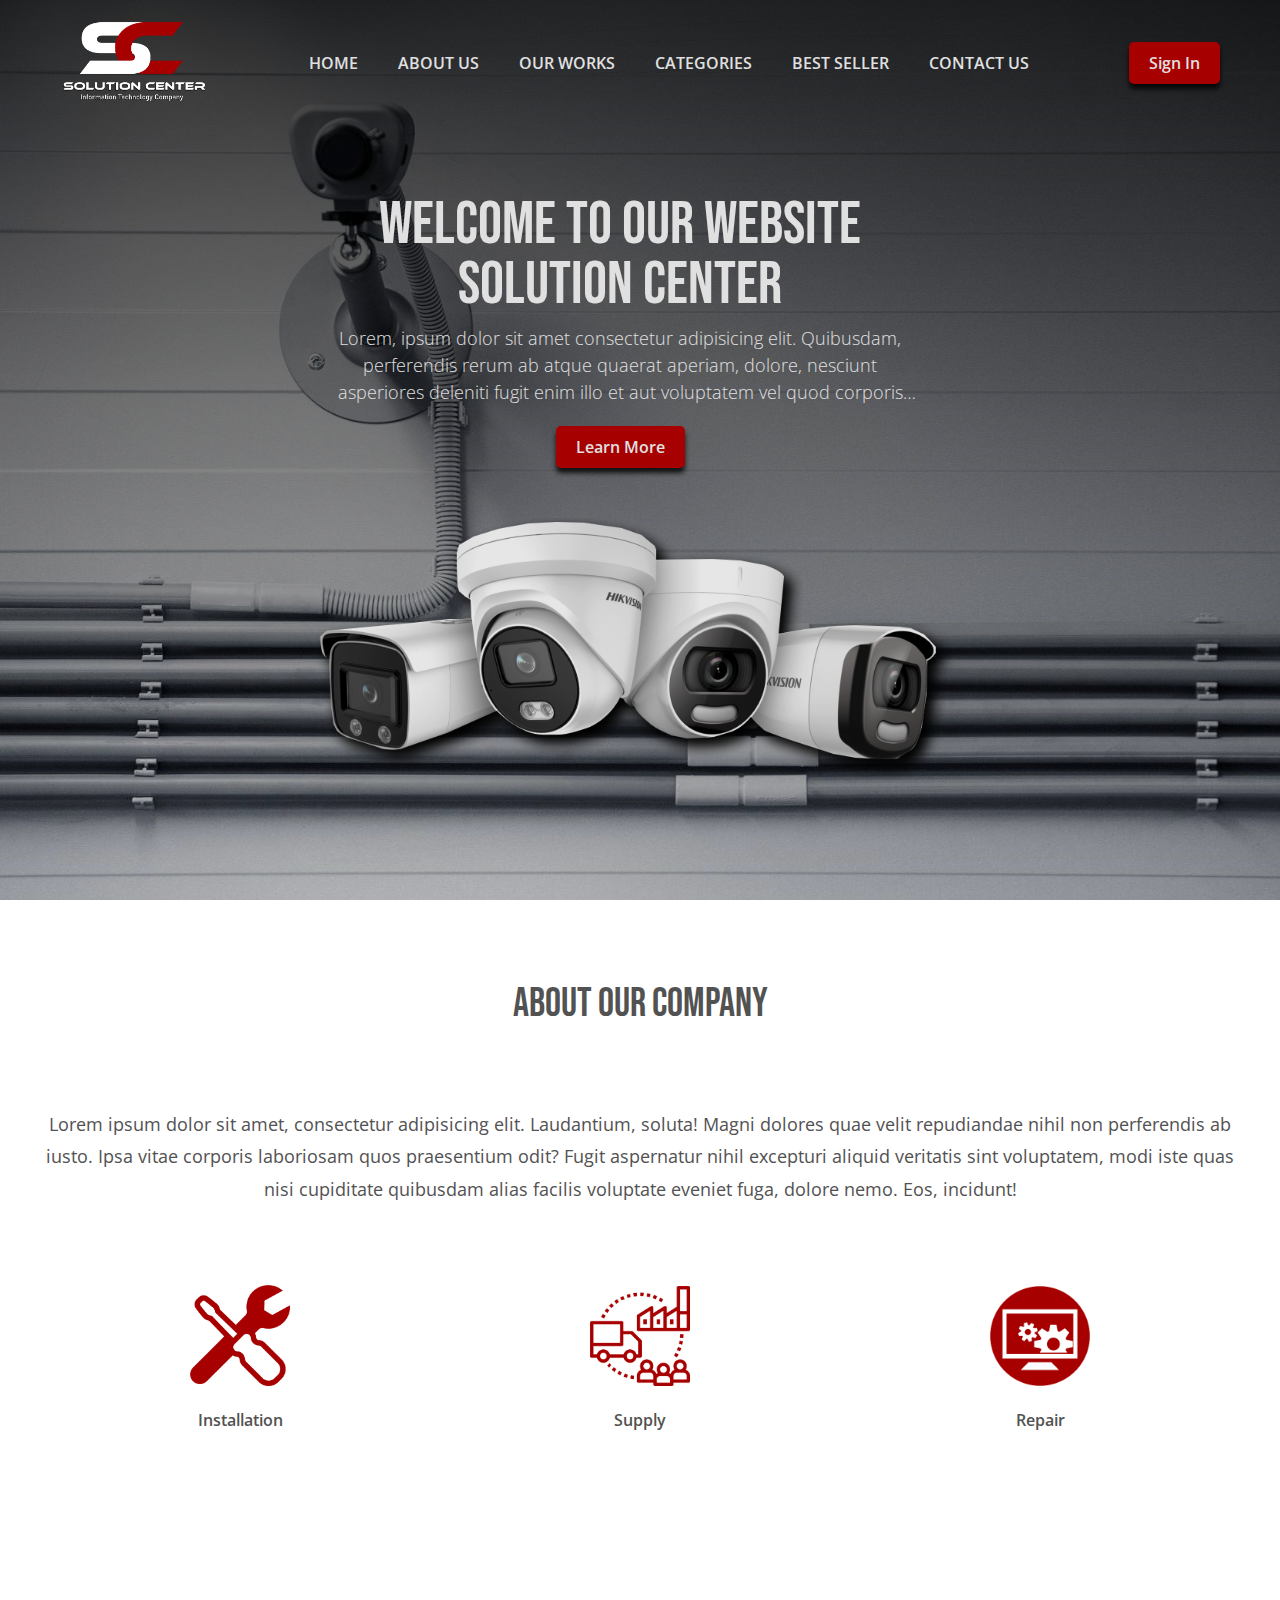
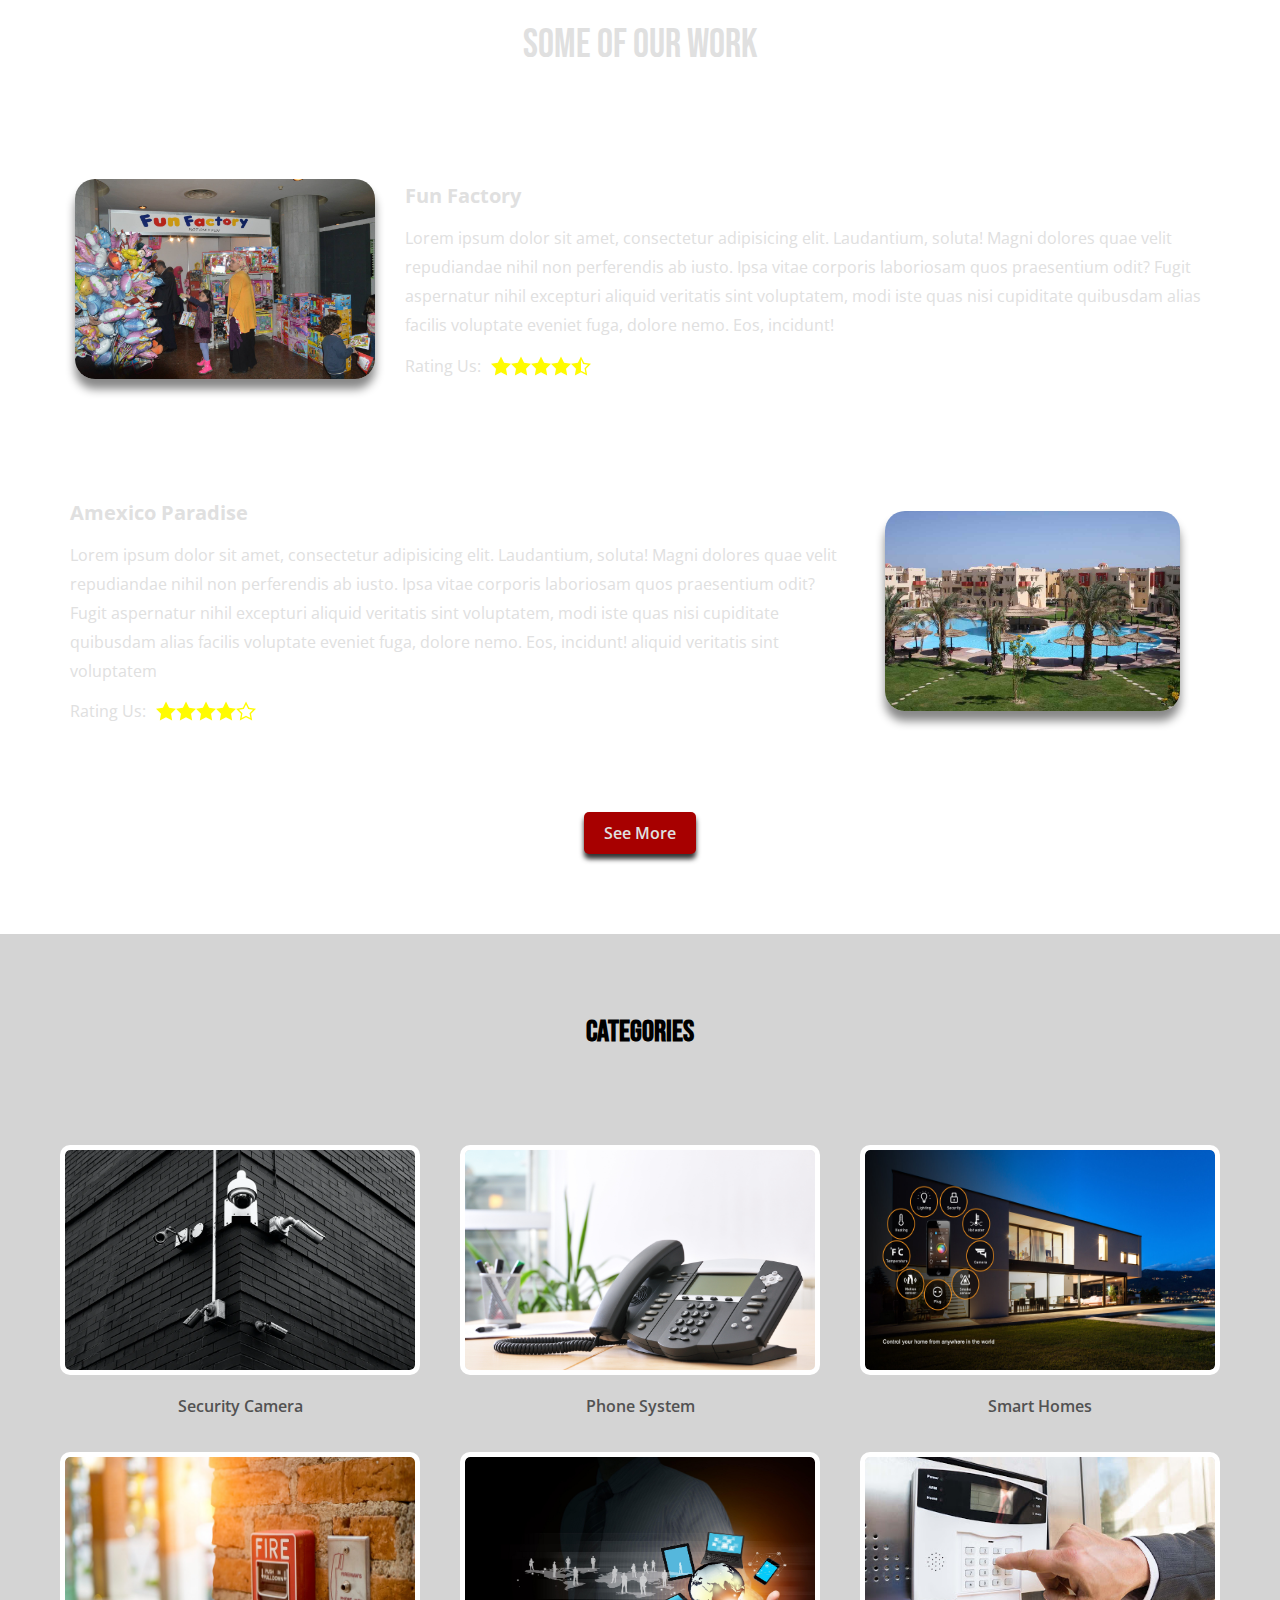
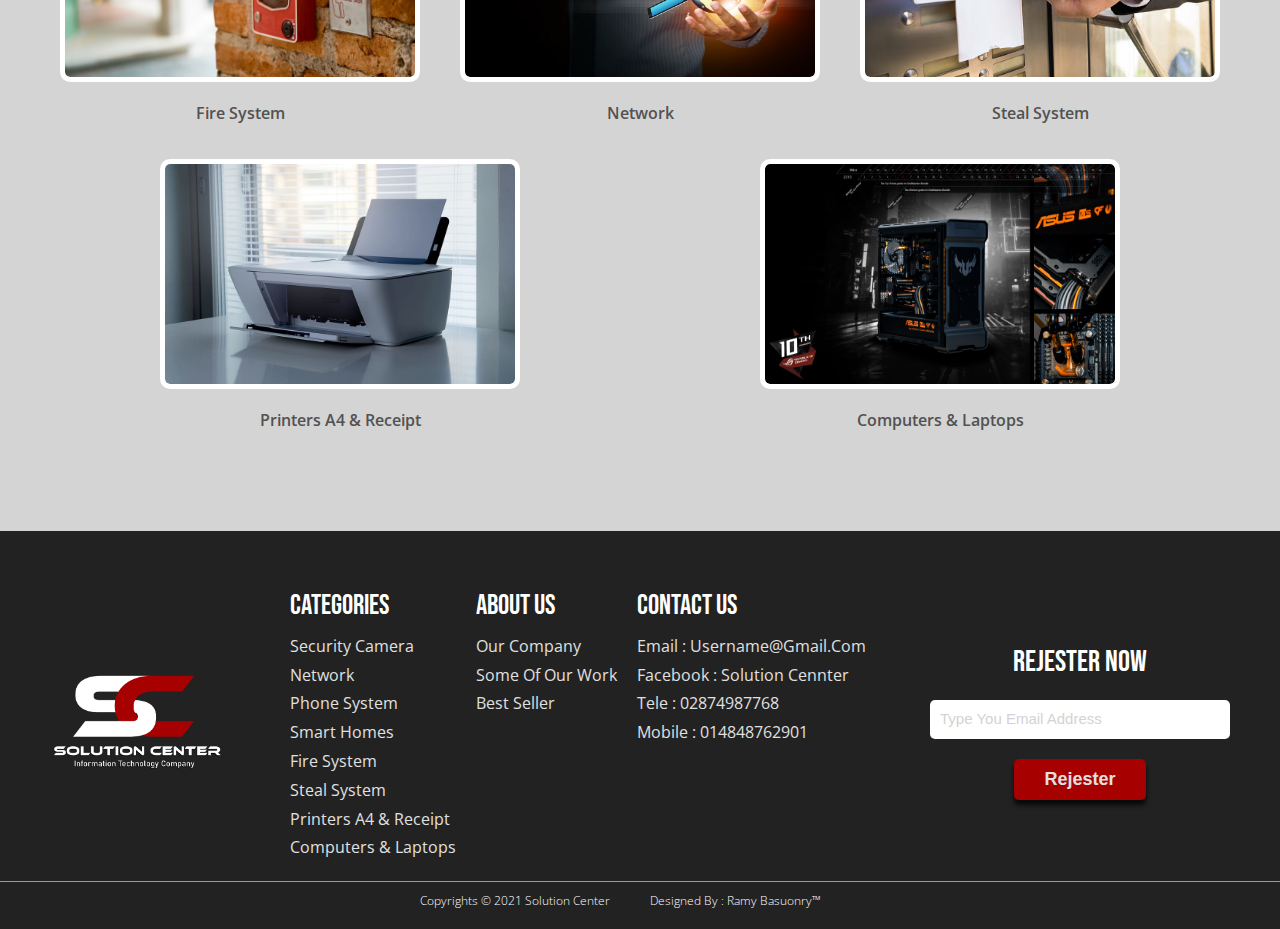
<file: index.html>
<!DOCTYPE html>
<html lang="en">
  <head>
    <meta charset="UTF-8" />
    <meta http-equiv="X-UA-Compatible" content="IE=edge" />
    <meta name="description" content="Information Technology Company" />
    <meta name="viewport" content="width=device-width, initial-scale=1.0" />
    <link rel="icon" href="./img/logo.png" />
    <title>Solution Center | Information Technology Company</title>
    <link
      rel="stylesheet"
      href="https://cdnjs.cloudflare.com/ajax/libs/font-awesome/5.15.3/css/all.min.css"
    />
    <link
      href="https://fonts.googleapis.com/css2?family=Open+Sans:wght@300;400;600&display=swap"
      rel="stylesheet"
    />
    <link
      href="https://fonts.googleapis.com/css2?family=Bebas+Neue&display=swap"
      rel="stylesheet"
    />
    <link rel="stylesheet" href="./css/main.css" />
  </head>
  <body>
    <header class="header" id="header">
      <div class="header__container">
        <div class="header__bars">
          <i class="fas fa-bars nav-icon"></i>
        </div>
        <div class="header__logo">
          <img src="./img/logo.png" alt="logo" />
        </div>
        <nav class="nav">
          <ul class="nav__list">
            <li class="nav__item">
              <a class="nav__link" href="#header">home</a>
            </li>
            <li class="nav__item">
              <a class="nav__link" href="#about">about us</a>
            </li>
            <li class="nav__item">
              <a class="nav__link" href="#our-works">our works</a>
            </li>
            <li class="nav__item">
              <a class="nav__link" href="#categories">categories</a>
            </li>
            <li class="nav__item">
              <a class="nav__link" href="#footer">best seller</a>
            </li>
            <li class="nav__item">
              <a class="nav__link" href="#footer">contact us</a>
            </li>
          </ul>
        </nav>
        <a class="btn signin" href="#">sign in</a>
      </div>
      <div class="greating">
        <div class="greating__message">
          <h2>
            Welcome to our website<br />
            solution center
          </h2>
          <p>
            Lorem, ipsum dolor sit amet consectetur adipisicing elit. Quibusdam,
            perferendis rerum ab atque quaerat aperiam, dolore, nesciunt
            asperiores deleniti fugit enim illo et aut voluptatem vel quod
            corporis totam veritatis!
          </p>
          <a href="#about" class="btn greating__btn">learn More</a>
        </div>
        <img
          src="./img/top-header-brand.png"
          class="greating__img"
          alt="brand"
        />
      </div>
    </header>

    <section class="about" id="about">
      <h2 class="about__title omg">about our company</h2>
      <p class="about__paragraph">
        Lorem ipsum dolor sit amet, consectetur adipisicing elit. Laudantium,
        soluta! Magni dolores quae velit repudiandae nihil non perferendis ab
        iusto. Ipsa vitae corporis laboriosam quos praesentium odit? Fugit
        aspernatur nihil excepturi aliquid veritatis sint voluptatem, modi iste
        quas nisi cupiditate quibusdam alias facilis voluptate eveniet fuga,
        dolore nemo. Eos, incidunt!
      </p>
      <div class="our-services">
        <div class="service-box">
          <img
            src="./img/services/installtion.png"
            class="service-box__img"
            alt="installation"
          />
          <h4 class="service-box__title">installation</h4>
        </div>
        <div class="supply service-box">
          <img
            src="./img/services/supply.png"
            class="service-box__img"
            alt="supply"
          />
          <h4 class="service-box__title">supply</h4>
        </div>
        <div class="repair service-box">
          <img
            src="./img/services/repair.png"
            class="service-box__img"
            alt="repair"
          />
          <h4 class="service-box__title">repair</h4>
        </div>
      </div>
    </section>

    <section class="our-works" id="our-works">
      <h2 class="our-works__title">some of our work</h2>

      <div class="project">
        <img
          src="./img/projects/project-1.jpg"
          class="project__img"
          alt="project-1"
        />
        <div class="project__info">
          <h3 class="project__title">fun factory</h3>
          <p class="project__paragraph">
            Lorem ipsum dolor sit amet, consectetur adipisicing elit.
            Laudantium, soluta! Magni dolores quae velit repudiandae nihil non
            perferendis ab iusto. Ipsa vitae corporis laboriosam quos
            praesentium odit? Fugit aspernatur nihil excepturi aliquid veritatis
            sint voluptatem, modi iste quas nisi cupiditate quibusdam alias
            facilis voluptate eveniet fuga, dolore nemo. Eos, incidunt!
          </p>
          <div class="rating">
            <span class="rating__rate">Rating Us:</span>
            <svg class="rating__icon">
              <use xlink:href="img/svg/sprite.svg#icon-star-full"></use>
            </svg>
            <svg class="rating__icon">
              <use xlink:href="img/svg/sprite.svg#icon-star-full"></use>
            </svg>
            <svg class="rating__icon">
              <use xlink:href="img/svg/sprite.svg#icon-star-full"></use>
            </svg>
            <svg class="rating__icon">
              <use xlink:href="img/svg/sprite.svg#icon-star-full"></use>
            </svg>
            <svg class="rating__icon">
              <use xlink:href="img/svg/sprite.svg#icon-star-half"></use>
            </svg>
          </div>
        </div>
      </div>

      <div class="project project--2">
        <div class="project__info">
          <h3 class="project__title">amexico paradise</h3>
          <p class="project__paragraph">
            Lorem ipsum dolor sit amet, consectetur adipisicing elit.
            Laudantium, soluta! Magni dolores quae velit repudiandae nihil non
            perferendis ab iusto. Ipsa vitae corporis laboriosam quos
            praesentium odit? Fugit aspernatur nihil excepturi aliquid veritatis
            sint voluptatem, modi iste quas nisi cupiditate quibusdam alias
            facilis voluptate eveniet fuga, dolore nemo. Eos, incidunt! aliquid
            veritatis sint voluptatem
          </p>
          <div class="rating">
            <span class="rating__rate">Rating Us:</span>
            <svg class="rating__icon">
              <use xlink:href="img/svg/sprite.svg#icon-star-full"></use>
            </svg>
            <svg class="rating__icon">
              <use xlink:href="img/svg/sprite.svg#icon-star-full"></use>
            </svg>
            <svg class="rating__icon">
              <use xlink:href="img/svg/sprite.svg#icon-star-full"></use>
            </svg>
            <svg class="rating__icon">
              <use xlink:href="img/svg/sprite.svg#icon-star-full"></use>
            </svg>
            <svg class="rating__icon">
              <use xlink:href="img/svg/sprite.svg#icon-star-empty"></use>
            </svg>
          </div>
        </div>
        <img
          src="./img/projects/project-2.JPG"
          class="project__img project__img--2"
          alt="project-2"
        />
      </div>

      <div class="project hide-project hidden">
        <img
          src="./img/projects/project-3.jpg"
          class="project__img"
          alt="project-3"
        />
        <div class="project__info">
          <h3 class="project__title">Hayper Al Sharkaya</h3>
          <p class="project__paragraph">
            Lorem ipsum dolor sit amet, consectetur adipisicing elit.
            Laudantium, soluta! Magni dolores quae velit repudiandae nihil non
            perferendis ab iusto. Ipsa vitae corporis laboriosam quos
            praesentium odit? Fugit aspernatur nihil excepturi aliquid veritatis
            sint voluptatem, modi iste quas nisi cupiditate quibusdam alias
            facilis voluptate eveniet fuga, dolore nemo. Eos, incidunt!
          </p>
          <div class="rating">
            <span class="rating__rate">Rating Us:</span>
            <svg class="rating__icon">
              <use xlink:href="img/svg/sprite.svg#icon-star-full"></use>
            </svg>
            <svg class="rating__icon">
              <use xlink:href="img/svg/sprite.svg#icon-star-full"></use>
            </svg>
            <svg class="rating__icon">
              <use xlink:href="img/svg/sprite.svg#icon-star-full"></use>
            </svg>
            <svg class="rating__icon">
              <use xlink:href="img/svg/sprite.svg#icon-star-full"></use>
            </svg>
            <svg class="rating__icon">
              <use xlink:href="img/svg/sprite.svg#icon-star-half"></use>
            </svg>
          </div>
        </div>
      </div>

      <div class="project project--2 hide-project hidden">
        <div class="project__info">
          <h3 class="project__title">Abdel Maksoud Pharmacy</h3>
          <p class="project__paragraph">
            Lorem ipsum dolor sit amet, consectetur adipisicing elit.
            Laudantium, soluta! Magni dolores quae velit repudiandae nihil non
            perferendis ab iusto. Ipsa vitae corporis laboriosam quos
            praesentium odit? Fugit aspernatur nihil excepturi aliquid veritatis
            sint voluptatem, modi iste quas nisi cupiditate quibusdam alias
            facilis voluptate eveniet fuga, dolore nemo. Eos, incidunt! aliquid
            veritatis sint voluptatem
          </p>
          <div class="rating">
            <span class="rating__rate">Rating Us:</span>
            <svg class="rating__icon">
              <use xlink:href="img/svg/sprite.svg#icon-star-full"></use>
            </svg>
            <svg class="rating__icon">
              <use xlink:href="img/svg/sprite.svg#icon-star-full"></use>
            </svg>
            <svg class="rating__icon">
              <use xlink:href="img/svg/sprite.svg#icon-star-full"></use>
            </svg>
            <svg class="rating__icon">
              <use xlink:href="img/svg/sprite.svg#icon-star-full"></use>
            </svg>
            <svg class="rating__icon">
              <use xlink:href="img/svg/sprite.svg#icon-star-empty"></use>
            </svg>
          </div>
        </div>

        <img
          src="./img/projects/project-4.jpg"
          class="project__img project__img--2"
          alt="project-4"
        />
      </div>

      <div class="project__btn">
        <a href="#" class="btn project__btn--hover">see more</a>
      </div>
    </section>

    <section class="categories" id="categories">
      <h2 class="categories__title">categories</h2>
      <div class="categories__container">
        <div class="categories__box">
          <img
            src="./img/categories/security-camera.webp"
            alt="security-camera"
            class="categories__img"
          />
          <a href="#" class="categories__label">security camera</a>
        </div>

        <div class="categories__box">
          <img
            src="./img/categories/phone-system.jpg"
            alt="phone-system"
            class="categories__img"
          />
          <a href="#" class="categories__label">phone system</a>
        </div>

        <div class="categories__box">
          <img
            src="./img/categories/smart-home.jpg"
            alt="smart-home"
            class="categories__img"
          />
          <a href="#" class="categories__label">smart homes</a>
        </div>

        <div class="categories__box">
          <img
            src="./img/categories/fire-system.jpg"
            alt="fire-system"
            class="categories__img"
          />
          <a href="#" class="categories__label">fire system</a>
        </div>

        <div class="categories__box">
          <img
            src="./img/categories/network.jpg"
            alt="network"
            class="categories__img"
          />
          <a href="#" class="categories__label">network</a>
        </div>

        <div class="categories__box">
          <img
            src="./img/categories/steal-system.jpg"
            alt="steal-system"
            class="categories__img"
          />
          <a href="#" class="categories__label">steal system</a>
        </div>

        <div class="categories__box">
          <img
            src="./img/categories/printer.jpg"
            alt="printer"
            class="categories__img"
          />
          <a href="#" class="categories__label">printers a4 &amp; receipt</a>
        </div>

        <div class="categories__box">
          <img
            src="./img/categories/cpu.jpg"
            alt="cpu"
            class="categories__img"
          />
          <a href="#" class="categories__label"> computers &amp; laptops</a>
        </div>
      </div>
    </section>

    <footer class="footer" id="footer">
      <div class="footer__box">
        <div class="footer__content">
          <img src="./img/logo.png" class="footer__logo" alt="logo" />
          <div class="footer__lists">
            <ul class="footer__list">
              <h3 class="footer__title">categories</h3>
              <li class="footer__item">
                <a href="#" class="footer__link">Security Camera</a>
              </li>
              <li class="footer__item">
                <a href="#" class="footer__link">Network</a>
              </li>
              <li class="footer__item">
                <a href="#" class="footer__link">Phone System</a>
              </li>
              <li class="footer__item">
                <a href="#" class="footer__link">Smart Homes</a>
              </li>
              <li class="footer__item">
                <a href="#" class="footer__link">Fire System</a>
              </li>
              <li class="footer__item">
                <a href="#" class="footer__link">Steal System</a>
              </li>
              <li class="footer__item">
                <a href="#" class="footer__link">Printers A4 & Receipt</a>
              </li>
              <li class="footer__item">
                <a class="footer__link">Computers & Laptops</a>
              </li>
            </ul>
            <ul class="footer__list">
              <h3 class="footer__title">about us</h3>
              <li class="footer__item">
                <a href="#about" class="footer__link">our company</a>
              </li>
              <li class="footer__item">
                <a href="#our-works" class="footer__link">some of Our Work</a>
              </li>
              <li class="footer__item">
                <a href="#best-seller" class="footer__link">best seller</a>
              </li>
            </ul>
            <ul class="footer__list">
              <h3 class="footer__title">contact us</h3>
              <li class="footer__item">
                <a href="#" class="footer__link"
                  >Email : <span>username@gmail.com</span></a
                >
              </li>
              <li class="footer__item">
                <a href="#" class="footer__link"
                  >facebook : <span>solution cennter</span></a
                >
              </li>
              <li class="footer__item">
                <a href="#" class="footer__link">tele : 02874987768</a>
              </li>
              <li class="footer__item">
                <a href="#" class="footer__link">mobile : 014848762901</a>
              </li>
            </ul>
          </div>
        </div>
        <form class="footer__form">
          <h3 class="footer__rejester">Rejester Now</h3>
          <input
            type="email"
            placeholder="Type You Email Address"
            class="footer__input"
          />
          <button class="btn footer__btn">rejester</button>
        </form>
      </div>
      <div class="footer__copy">
        <h4>Copyrights &copy; 2021 Solution Center</h4>
        <h4>Designed By : Ramy Basuonry&trade;</h4>
      </div>
    </footer>

    <script src="./js/app.js"></script>
  </body>
</html>
</file>
<file: css/main.css>
@keyframes baner {
  0% {
    transform: translateX(50rem);
    opacity: 0;
  }
  100% {
    opacity: 100%;
    transform: translateX(0);
  }
}
@keyframes topfade {
  0% {
    transform: translatey(-20rem);
    opacity: 0;
  }
  100% {
    opacity: 100%;
    transform: translateX(0);
  }
}
@keyframes bottomfade {
  0% {
    transform: translatey(20rem);
    opacity: 0;
  }
  100% {
    opacity: 100%;
    transform: translateX(0);
  }
}
*,
*::after,
*::before {
  padding: 0;
  margin: 0;
  box-sizing: border-box;
  scroll-behavior: smooth;
}
* i,
*::after i,
*::before i {
  color: white;
  font-size: 3rem;
}

html {
  font-size: 62.5%;
  font-family: "Open Sans", sans-serif;
}

.btn {
  display: inline-block;
  font-size: 1.6rem;
  font-weight: 600;
  padding: 1rem 2rem;
  text-decoration: none;
  text-transform: capitalize;
  color: #e0e0e0;
  background-color: #a70000;
  border: none;
  border-radius: 0.5rem;
  transition: all 0.3s;
  cursor: pointer;
  box-shadow: 0 0.5rem 0.5rem rgba(0, 0, 0, 0.808);
}
.btn:focus {
  outline: none;
}

.header {
  width: 100%;
  height: 100vh;
  background-image: linear-gradient(to bottom, rgba(0, 0, 0, 0.8), rgba(0, 0, 0, 0.2)), url("../img/header-background.jpg");
  background-size: cover;
  background-position: center;
}
.header__logo img {
  width: 100%;
  max-width: 15rem;
}
.header__container {
  width: 100%;
  height: 14vh;
  padding: 2rem;
  display: flex;
  justify-content: space-around;
  align-items: center;
}
.header__container .nav__list {
  display: flex;
  align-items: center;
  list-style: none;
}
.header__container .nav__item {
  margin: 0 2rem;
}
.header__container .nav__link {
  position: relative;
  font-size: 1.6rem;
  font-weight: 600;
  text-decoration: none;
  text-transform: uppercase;
  color: #e0e0e0;
}
.header__container .nav__link::after {
  content: "";
  position: absolute;
  background-color: #a70000;
  height: 2px;
  width: 0;
  left: 0;
  bottom: -5px;
  transition: all 0.5s ease;
}
.header__container .nav__link:hover:after {
  width: 100%;
}
.header__container .signin:hover {
  background-color: #740000;
}
.header__bars {
  display: none;
}
.header__bars .nav-icon {
  font-size: 2.5rem;
  color: #8d8d8d;
  cursor: pointer;
}
.header .greating {
  height: 70vh;
  width: 100%;
  display: flex;
  justify-content: center;
  align-items: center;
  padding: 0 4rem;
}
.header .greating__message {
  margin-right: 4rem;
  width: 100%;
  max-width: 80rem;
}
.header .greating__message h2 {
  margin-bottom: 1rem;
  font-size: 6rem;
  font-weight: 300;
  font-family: "Bebas Neue", cursive;
  line-height: 1;
  text-transform: capitalize;
  color: #e0e0e0;
  animation: topfade;
  animation-duration: 0.7s;
  animation-timing-function: ease-out;
}
.header .greating__message p {
  margin-bottom: 2rem;
  font-size: 1.8rem;
  font-weight: 300;
  line-height: 1.5;
  color: #e0e0e0;
  animation: bottomfade;
  animation-duration: 0.7s;
  animation-timing-function: ease-out;
}
.header .greating__message a {
  animation: bottomfade;
  animation-duration: 0.7s;
  animation-timing-function: ease-out;
}
.header .greating__message a:hover {
  background-color: #740000;
}
.header .greating__img {
  width: 65rem;
  filter: brightness(90%);
  animation-name: baner;
  animation-duration: 0.7s;
  animation-timing-function: ease-out;
}

@media (max-width: 1300px) {
  .header .greating {
    flex-direction: column;
    margin-top: 5rem;
  }
  .header .greating__message {
    max-width: 60rem;
    text-align: center;
  }
  .header .greating p {
    overflow: hidden;
    display: -webkit-box;
    -webkit-line-clamp: 3;
    -webkit-box-orient: vertical;
  }
  .header .greating__img {
    margin-top: 5rem;
  }
}
@media (max-width: 1100px) {
  .header .nav__list {
    position: fixed;
    top: -120%;
    left: 0%;
    flex-direction: column;
    height: 100vh;
    width: 100%;
    justify-content: space-around;
    background-image: linear-gradient(to top, rgba(10, 10, 10, 0.9), rgba(182, 0, 0, 0.9));
    z-index: 888;
    transition: all 0.3s ease;
  }
  .header .nav__link::after {
    background-color: white;
  }
  .header__bars {
    display: inline-block;
    position: fixed;
    top: 5%;
    left: 3%;
    z-index: 999;
  }
  .header .toggle {
    top: 0;
  }
}
@media (max-width: 800px) {
  .header .greating__message h2 {
    font-size: 4.5rem;
  }
  .header .greating__img {
    width: 100%;
    max-width: 65rem;
  }
  .header .btn {
    font-size: 1.4rem;
    font-weight: 400;
    padding: 1rem;
  }
}
.footer {
  padding: 2rem;
  background-color: #222222;
  color: white;
  position: relative;
  z-index: 500;
}
.footer__box {
  padding: 3rem;
  display: flex;
  justify-content: space-around;
  align-items: start;
}
.footer__box::after {
  content: "";
  width: 100%;
  height: 1px;
  background-color: #9b9b9b;
  position: absolute;
  bottom: 12%;
  left: 0;
  z-index: 600;
}
.footer__content {
  display: flex;
  justify-content: space-around;
  align-items: start;
}
.footer__logo {
  width: 20%;
  align-self: center;
  margin-right: 2rem;
}
.footer__lists {
  margin: auto;
  display: flex;
  justify-content: center;
  align-items: start;
}
.footer__list {
  list-style: none;
  margin-right: 2rem;
}
.footer__title {
  font-size: 2.8rem;
  font-weight: 300;
  line-height: 1.8;
  text-transform: uppercase;
  font-family: "Bebas Neue", cursive;
}
.footer__item {
  line-height: 1.8;
}
.footer__link {
  font-size: 1.6rem;
  text-transform: capitalize;
  text-decoration: none;
  color: #e0e0e0;
}
.footer__link:hover {
  text-decoration: underline;
}
.footer__form {
  display: flex;
  flex-direction: column;
  justify-content: center;
  align-items: center;
  align-self: center;
}
.footer__rejester {
  font-size: 3rem;
  font-weight: 400;
  text-transform: uppercase;
  font-family: "Bebas Neue", cursive;
  margin-bottom: 2rem;
}
.footer__label {
  font-size: 2.7rem;
  font-weight: 400;
  text-transform: capitalize;
  margin-right: 0.6em;
}
.footer__input {
  padding: 1.2rem 1rem;
  min-width: 30rem;
  margin-bottom: 2rem;
  border-radius: 0.5rem;
  border: none;
}
.footer__input:focus {
  outline: none;
}
.footer__input::placeholder {
  color: lightgray;
  font-size: 1.5rem;
}
.footer__btn {
  padding: 1rem 3rem;
  font-size: 1.8rem;
}
.footer__btn:hover {
  background-color: #740000;
}
.footer__btn:focus {
  outline: none;
}
.footer__copy {
  display: flex;
  justify-content: center;
  align-items: center;
}
.footer__copy h4 {
  font-size: 1.2rem;
  font-weight: 300;
  margin-right: 4rem;
}

@media (max-width: 1150px) {
  .footer__box {
    flex-direction: column;
  }
  .footer__box::after {
    bottom: 8%;
  }
  .footer__form {
    margin-bottom: 4rem;
  }
  .footer__content {
    margin-bottom: 4rem;
  }
  .footer__input {
    width: 50rem;
    padding: 2rem;
  }
}
@media (max-width: 800px) {
  .footer__logo {
    width: 30%;
  }
  .footer__content {
    flex-direction: column;
  }
  .footer__item {
    margin-right: 3rem;
  }
}
@media (max-width: 600px) {
  .footer__logo {
    width: 40%;
    margin-bottom: 3rem;
  }
  .footer__lists {
    flex-direction: column;
    transform: translateX(5rem);
  }
  .footer__list {
    margin-bottom: 3rem;
  }
  .footer__content {
    flex-direction: column;
  }
  .footer__item {
    margin-right: 3rem;
  }
}
@media (max-width: 520px) {
  .footer__box::after {
    bottom: 5%;
  }
  .footer__input {
    width: 10rem;
  }
}
@media (max-width: 400px) {
  .footer__input {
    display: none;
  }
  .footer__copy h4 {
    font-size: 0.8rem;
    margin-right: 2rem;
  }
}
.about {
  padding: 8rem 4rem;
}
.about__title {
  font-size: 4rem;
  text-transform: capitalize;
  margin-bottom: 4rem;
  text-align: center;
  font-family: "Bebas Neue", cursive;
  font-weight: 400;
  color: #525252;
}
.about__paragraph {
  font-size: 1.8rem;
  font-weight: 400;
  line-height: 1.8;
  margin: 8rem 0;
  text-align: center;
  color: #525252;
}

.our-services {
  display: flex;
  justify-content: space-around;
  align-items: center;
}
.our-services .service-box__img {
  transition: all 0.3s;
  width: 10rem;
  margin-bottom: 2rem;
  cursor: pointer;
}
.our-services .service-box__img:hover {
  transform: scale(1.07);
}
.our-services .service-box__title {
  font-size: 1.6rem;
  font-weight: 600;
  text-transform: capitalize;
  text-align: center;
  color: #525252;
  cursor: pointer;
}
.our-services .service-box__title:hover {
  text-decoration: underline;
}

.our-works {
  background-image: linear-gradient(to bottom right, rgba(0, 0, 0, 0.8), rgba(0, 0, 0, 0.5)), url("../img/head.jpg");
  background-size: cover;
  background-position: center;
  background-repeat: no-repeat;
  background-attachment: fixed;
  padding: 8rem 4rem;
}
.our-works__title {
  font-size: 4rem;
  text-transform: capitalize;
  margin-bottom: 8rem;
  margin-top: 3rem;
  text-align: center;
  color: #e0e0e0;
  font-family: "Bebas Neue", cursive;
  font-weight: 400;
}

.project {
  display: flex;
  align-items: center;
  justify-content: center;
  padding: 3rem;
  margin-bottom: 6rem;
}
.project__img {
  transition: all 0.3s;
  height: 20rem;
  width: 30rem;
  margin-right: 3rem;
  border-radius: 2rem;
  box-shadow: 0 1rem 1rem rgba(0, 0, 0, 0.472);
}
.project__img:hover {
  transform: scale(1.05);
}
.project__img--2 {
  margin-left: 3rem;
}
.project__title {
  font-size: 2rem;
  text-transform: capitalize;
  margin-bottom: 1.5rem;
  color: #e0e0e0;
}
.project__paragraph {
  font-size: 1.6rem;
  line-height: 1.8;
  color: #e0e0e0;
  margin-bottom: 1.5rem;
  max-width: 80rem;
}
.project__btn {
  text-align: center;
}
.project__btn--hover:hover {
  background-color: #740000;
}
.project .rating {
  display: flex;
  align-items: center;
}
.project .rating__rate {
  color: #e0e0e0;
  font-size: 1.6rem;
  margin-right: 1rem;
}
.project .rating__icon {
  width: 2rem;
  height: 2rem;
  fill: #fffb00;
}

.categories {
  padding: 8rem 4rem;
  text-align: center;
  background-color: #d4d4d4;
}
.categories__container {
  display: flex;
  justify-content: space-around;
  align-items: center;
  flex-wrap: wrap;
}
.categories__box {
  position: relative;
  z-index: 200;
  display: flex;
  flex-direction: column;
  justify-content: center;
  align-items: center;
  margin: 2rem 1rem;
}
.categories__box::after {
  content: "+";
  font-size: 6rem;
  display: flex;
  justify-content: center;
  align-items: center;
  color: white;
  width: 35rem;
  height: 22rem;
  background-color: rgba(0, 0, 0, 0.52);
  position: absolute;
  top: 0%;
  left: 0%;
  z-index: 300;
  opacity: 0;
  transition: all 0.5s;
  cursor: pointer;
}
.categories__box:hover::after {
  opacity: 100%;
  backdrop-filter: blur(3px);
}
.categories__title {
  font-size: 3rem;
  font-weight: 600;
  font-family: "Bebas Neue", cursive;
  margin-bottom: 8rem;
  cursor: pointer;
}
.categories__img {
  width: 35rem;
  height: 22rem;
  border-radius: 0.5rem;
  outline: 5px solid white;
  margin-bottom: 1.3rem;
}
.categories__label {
  font-size: 1.6rem;
  font-weight: 600;
  text-transform: capitalize;
  margin-top: 1.2rem;
  text-decoration: none;
  color: #525252;
}

.hidden {
  display: none;
}

@media (max-width: 900px) {
  .our-works {
    padding: 8rem 4rem;
  }
  .our-works__title {
    font-size: 4rem;
    text-transform: capitalize;
    margin-bottom: 8rem;
    margin-top: 3rem;
    text-align: center;
    color: #e0e0e0;
    font-family: "Bebas Neue", cursive;
    font-weight: 400;
  }

  .project {
    flex-direction: column;
  }
  .project__img {
    margin-bottom: 3rem;
    margin-left: 3rem;
  }
  .project__img--2 {
    margin-left: 3rem;
  }
  .project__paragraph {
    overflow: hidden;
    display: -webkit-box;
    -webkit-line-clamp: 3;
    -webkit-box-orient: vertical;
  }

  .project--2 {
    flex-direction: column-reverse;
  }
}
@media (max-width: 500px) {
  .our-services {
    flex-wrap: wrap;
  }
  .our-services .service-box {
    margin: 2rem;
  }
}

/*# sourceMappingURL=main.css.map */
</file>
